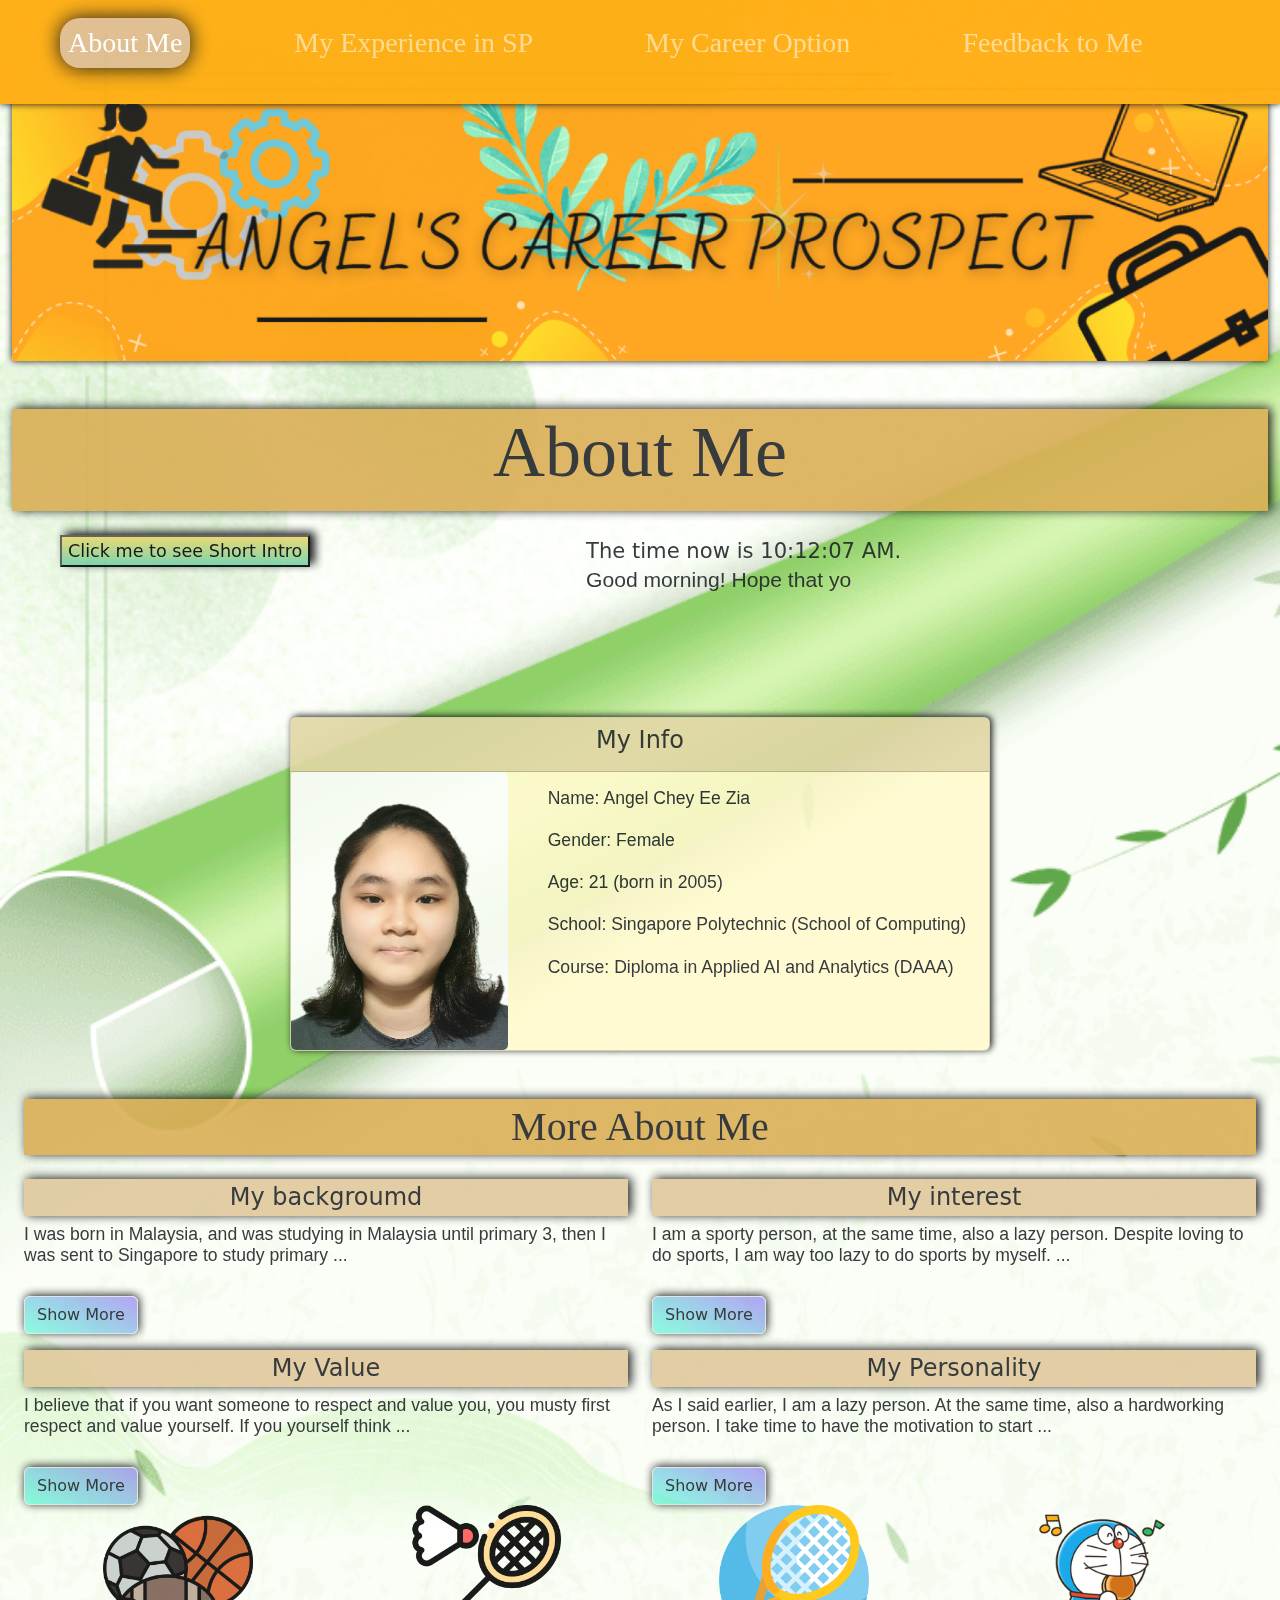
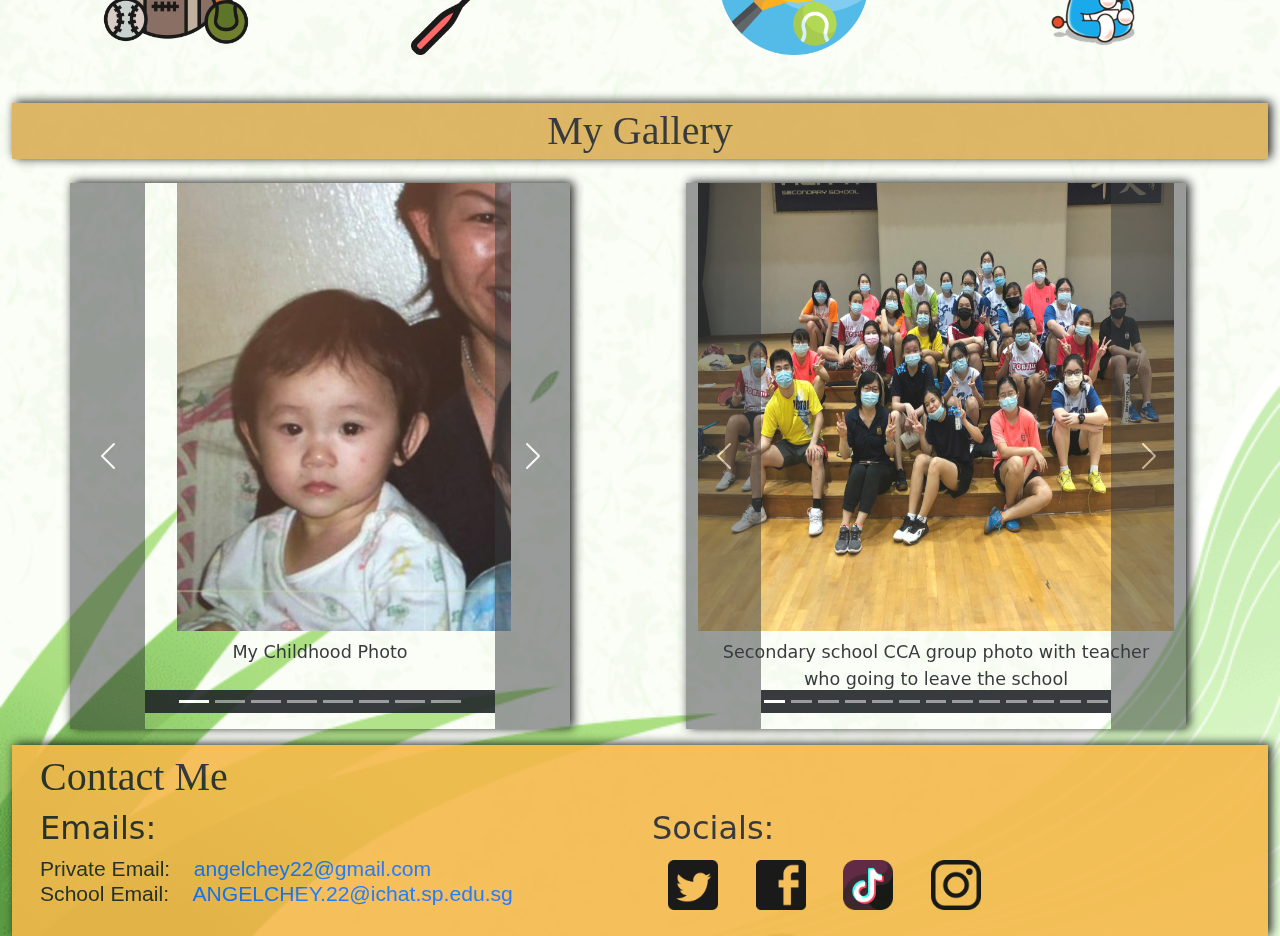
<file: index.html>
<!-- 
Author: Angel Chey Ee Zia
Date: 2 Aug 2022 

Filename: index.html     

Use to create first page of website: About Me 
-->

<!DOCTYPE html>
<html lang="en">

<head>
    <meta charset="UTF-8">
    <meta http-equiv="X-UA-Compatible" content="IE=edge">
    <meta name="viewport" content="width=device-width, initial-scale=1.0">
    <!-- link bootstrap -->
    <link href="https://cdn.jsdelivr.net/npm/bootstrap@5.1.3/dist/css/bootstrap.min.css" rel="stylesheet">
    <script src="https://cdn.jsdelivr.net/npm/bootstrap@5.1.3/dist/js/bootstrap.bundle.min.js"></script>
    <title>Angel's Career Prospect</title>
    <!-- link css -->
    <link rel="stylesheet" href="./css/base.css">
    <link rel="stylesheet" href="./css/headerFooter.css">
    <link rel="stylesheet" href="./css/style1.css">
    <!-- link js -->
    <script src="./js/typing.js" defer></script>
    <script src="./js/textReadMore.js" defer></script>
    <script src="./js/myProfile.js" defer></script>

</head>

<body>
    <div class="container-fluid">
        <header>

            <!-- navigation -->
            <nav class="navbar navbar-expand-sm navbar-dark fixed-top ">
                <div class="container-fluid">

                    <!-- buttonn to open sidebar when screen is small -->
                    <button class="navbar-toggler" type="button" data-bs-toggle="offcanvas"
                        data-bs-target="#headerNavbar">
                        <span class="navbar-toggler-icon"></span>
                    </button>

                    <div class="offcanvas offcanvas-start" id="headerNavbar">

                        <div class="offcanvas-header">
                            <h1 class="offcanvas-title">Links</h1>
                            <button type="button" class="btn-close" data-bs-dismiss="offcanvas"></button>
                        </div>

                        <div class="offcanvas-body">
                            <ul class="navbar-nav">

                                <div class="px-sm-2 px-md-4 px-lg-5 h3">
                                    <li><a class="nav-link active " href="index.html">About Me</a></li>
                                </div>

                                <div class="px-sm-2 px-md-4 px-lg-5 h3">
                                    <li><a class="nav-link" href="./html/myExperienceInSP.html">My Experience in SP</a>
                                    </li>
                                </div>

                                <div class="px-sm-2 px-md-4 px-lg-5 h3">
                                    <li><a class="nav-link" href="./html/myCareerOption.html">My Career Option</a></li>
                                </div>

                                <div class="px-sm-2 px-md-4 px-lg-5 h3">
                                    <li><a class="nav-link" href="./html/feedbackToMe.html">Feedback to Me</a></li>
                                </div>

                            </ul>
                        </div>

                    </div>
                </div>
            </nav>

            <!-- logo img: logo made from canvas-->
            <img class="img-fluid mt-5" src="./footerHeaderPic/headerIMG.png" alt="Angel's Career Prospect">

            <h1 class="d-flex justify-content-center mt-5 pb-3 display-2">About Me</h1>
        </header>

        <div class="row ">
            <!-- short intro -->
            <div class="container-fluid col-md">
                <button id="shInBtn" type="button" class="btn-lg mx-5 mt-3" aria-expanded="false"
                    aria-controls="shortIntro" data-bs-toggle="collapse" data-bs-target="#shortIntro">Click
                    me to see Short Intro</button>
                <div id="shortIntro" class="collapse">
                    <p class="p-3 mt-2">
                        Hi! I am Angel! This is my first personal web page about my career prospect.
                        This is the first page of my web page which introduces myself.
                    </p>
                </div>
            </div>

            <!-- greeting -->
            <div class="col-md container-fluid typewriting">
                <div id="runclock" class=" mt-3"></div>

                <p id="typewrite"> </p>
            </div>
        </div>



        <!-- card: my info, photo scr: my gallery -->
        <div class="container-fluid mt-5 d-flex justify-content-center">
            <div class="card">
                <div class="card-header text-center">
                    <h4 class="card-title">My Info</h4>
                </div>
                <div class="row">
                    <div class="col-sm-4">
                        <img class="card-img" src="./page1Pic/myProfilePic.jpg" alt="My Profile Picture"
                            style="width:100%">
                    </div>
                    <div class="col-sm-8">
                        <div class="card-body">
                            <p class="card-text" id="myProfile">
                                <!-- js fill in -->
                            </p>
                        </div>
                    </div>
                </div>
            </div>

        </div>

        <!-- value, personality, interest, background -->
        <main class="container-fluid">
            <h1 class="py-1 d-flex justify-content-center mt-5">More About Me</h1>

            <div class="row">
                <article class="col-xxl col-lg-6 col-12">
                    <!-- my background -->
                    <h4 class="py-1 mt-3 d-flex justify-content-center">My backgroumd</h4>
                    <p>
                        I was born in Malaysia, and was studying in Malaysia until
                        primary 3, then I was sent to Singapore to study primary

                        <span id="dots">...</span>
                        <span id="more">4 by
                            my parents. This is how the story goes: One fine day, my mother
                            ask me if I would like to go to Singapore to study. I answered
                            her, “Sure!” And the story ended. My reason for studying in
                            Singapore is because I do not want to learn Malay as I am
                            struggling with it.

                            <br>
                            <br>

                            Fortunately, I had a good tutor in Malaysia who taught how to
                            study effectively. This make my study much easier for subjects
                            like science and maths. However, I struggled for my English due
                            to the big difference in standard of English. And now, after so
                            many years of studying, I am still struggling with it.
                    </p></span>
                    <button class="btn border " onclick="showMoreShowLess('dots','more','showBtn')" id="showBtn">Show
                        More</button>
                </article>

                <article class="col-xxl col-lg-6 col-12">
                    <!-- interest -->
                    <h4 class="py-1 mt-3 d-flex justify-content-center">My interest</h4>
                    <p>
                        I am a sporty person, at the same time, also a lazy person.
                        Despite loving to do sports, I am way too lazy to do sports
                        by myself.
                        <span id="dots2">...</span>
                        <span id="more2">
                            Thus, I would always join sports CCA and be
                            very active during training or PE lesson.

                            <br>
                            <br>
                            I like to watch anime, especially Doraemon movies. Their movies
                            are good, you should watch it too. However, I did not watch
                            anime frequently as I am too lazy. Yes! I am a lazy person.
                            I am too lazy to start watching but when I start watching I
                            could not stop watching. Thus, not watching is the best solution.
                        </span>
                    </p>
                    <button class="btn border " onclick="showMoreShowLess('dots2','more2','showBtn2')"
                        id="showBtn2">Show More</button>
                </article>

                <article class="col-xxl col-lg-6 col-12">
                    <!-- my values -->
                    <h4 class="py-1 mt-3 d-flex justify-content-center">My Value</h4>
                    <p>
                        I believe that if you want someone to respect and value you, you
                        musty first respect and value yourself. If you yourself think
                        <span id="dots3">...</span>
                        <span id="more3">
                            low about yourself, no one will think you are good. Thus, even though I
                            know that I am not a genius, I always tell myself that I am smart,
                            and I can achieve anything if I put enough effort and time. This
                            is what drive me throughout the years.
                            <br>
                            <br>
                            Another value that shape me as a person is being myself. Our life
                            is short, thus enjoy being who you are. No point to be someone you
                            don't know just to make others happy. Although I still take other
                            people's comments about me to heart, and care about what people
                            thought of me, I believe that along my journey of adulting, I could
                            grow to be a strong and confident person.
                        </span>
                    </p>
                    <button class="btn border" onclick="showMoreShowLess('dots3','more3','showBtn3')" id="showBtn3">Show
                        More</button>
                </article>

                <article class="col-xxl col-lg-6 col-12">
                    <!-- my personality -->
                    <h4 class="py-1 mt-3 d-flex justify-content-center">My Personality</h4>
                    <p>
                        As I said earlier, I am a lazy person. At the same time,
                        also a hardworking person. I take time to have the motivation
                        to start
                        <span id="dots4">...</span>
                        <span id="more4">work, but once I start work, I will be very focus
                            and really immersed into it. When there is work, I always
                            make sure that I start early so that I could finish it
                            early and enjoy the rest of the time while others are
                            still trying to finish up their work.I am a very focus
                            person. Thus, I am not able to do multitasking. The advantage
                            of it is that I would focus on doing one thing at a time,
                            and give my best into it.
                    </p>
                    <button class="btn border" onclick="showMoreShowLess('dots4','more4','showBtn4')" id="showBtn4">Show
                        More</button>
                </article>
            </div>
            <figure class="d-flex">
                <img class="mx-auto d-none d-sm-block" src="./page1Pic/interestSport.png" alt="Sports">
                <!--scr: https://www.flaticon.com/premium-icon/balls-sports_5540420?term=sports&page=1&position=22&page=1&position=22&related_id=5540420&origin=search-->
                <img class="mx-auto d-none d-sm-block" src="./page1Pic/interestBmt.png" alt="Badminton">
                <!--scr: https://www.flaticon.com/premium-icon/badminton_1949985?term=badminton&page=1&position=22&page=1&position=22&related_id=1949985&origin=search-->
                <img class="mx-auto " src="./page1Pic/interestTennis.png" alt="Tennis">
                <!-- scr: https://www.flaticon.com/premium-icon/tennis_3969620?term=tennis&page=1&position=22&page=1&position=22&related_id=3969620&origin=search -->
                <img class="mx-auto " src="./page1Pic/interestDoraemon.png" alt="Doraemon">
            </figure>
        </main>

        <!-- my gallery, photo scr: my own gallery-->
        <aside>
            <h1 class="py-1 d-flex justify-content-center mt-5">My Gallery</h1>
            <div class="row container-fluid">
                <div class="col-lg">
                    <!-- Portrait Carousel -->
                    <div id="portCarousel" class="carousel slide container-fluid justify-content-center mt-3"
                        data-bs-ride="carousel">
                        <!-- Indicators/dots -->
                        <div class="carousel-indicators bg-dark">
                            <button type="button" data-bs-target="#portCarousel" data-bs-slide-to="0"
                                class="active"></button>
                            <button type="button" data-bs-target="#portCarousel" data-bs-slide-to="1"></button>
                            <button type="button" data-bs-target="#portCarousel" data-bs-slide-to="2"></button>
                            <button type="button" data-bs-target="#portCarousel" data-bs-slide-to="3"></button>
                            <button type="button" data-bs-target="#portCarousel" data-bs-slide-to="4"></button>
                            <button type="button" data-bs-target="#portCarousel" data-bs-slide-to="5"></button>
                            <button type="button" data-bs-target="#portCarousel" data-bs-slide-to="6"></button>
                            <button type="button" data-bs-target="#portCarousel" data-bs-slide-to="7"></button>
                        </div>
                        <!-- The slideshow/carousel -->
                        <div class="carousel-inner">
                            <div class="carousel-item active">
                                <figure>
                                    <img src="./page1Pic/port1.jpg" alt="Childhood photo">
                                    <figcaption class="mt-2 text-center">My Childhood Photo</figcaption>
                                </figure>
                            </div>
                            <div class="carousel-item ">
                                <figure>
                                    <img src="./page1Pic/port2.jpg" alt="speech to junior ">
                                    <figcaption class="mt-2 text-center">Inspiring speech to junior during Sec 4
                                        CCA
                                        step down</figcaption>
                                </figure>
                            </div>
                            <div class="carousel-item">
                                <figure>
                                    <img src="./page1Pic/port3.jpg" alt="gift from coach">
                                    <figcaption class="mt-2 text-center">Gift from coach during Sec 4 CCA step
                                        down
                                    </figcaption>
                                </figure>
                            </div>
                            <div class="carousel-item">
                                <figure>
                                    <img src="./page1Pic/port3-1.jpg" alt="after PE">
                                    <figcaption class="mt-2 text-center">Sleepy days after PE</figcaption>
                                </figure>
                            </div>

                            <div class="carousel-item">
                                <figure>
                                    <img src="./page1Pic/port4.jpg" alt="group photo on graduation day">
                                    <figcaption class="mt-2 text-center">Group photo with lower sec classmates
                                        during
                                        sec 4 graduation day</figcaption>
                                </figure>
                            </div>
                            <div class="carousel-item">
                                <figure>
                                    <img src="./page1Pic/port5.jpg" alt="havin o level">
                                    <figcaption class="mt-2 text-center">Days having "O" levels</figcaption>
                                </figure>
                            </div>
                            <div class="carousel-item">
                                <figure>
                                    <img src="./page1Pic/port6.jpg" alt="hang out with friends">
                                    <figcaption class="mt-2 text-center">Hanging out with friend after "O"
                                        levels
                                    </figcaption>
                                </figure>
                            </div>
                            <div class="carousel-item">
                                <figure>
                                    <img src="./page1Pic/port7.jpg" alt="hang out with brother">
                                    <figcaption class="mt-2 text-center">Riding bicycle and explore Singapore
                                        with my
                                        brother</figcaption>
                                </figure>
                            </div>
                        </div>
                        <!-- Left and right controls/icons -->
                        <button class="carousel-control-prev bg-dark" type="button" data-bs-target="#portCarousel"
                            data-bs-slide="prev">
                            <span class="carousel-control-prev-icon"></span>
                        </button>
                        <button class="carousel-control-next bg-dark" type="button" data-bs-target="#portCarousel"
                            data-bs-slide="next">
                            <span class="carousel-control-next-icon"></span>
                        </button>
                    </div>
                </div>

                <div class="col-lg">
                    <!-- landscape carousel -->
                    <div id="landscapeCarousel" class="carousel slide container-fluid justify-content-center mt-3"
                        data-bs-ride="carousel">
                        <!-- Indicators/dots -->
                        <div class="carousel-indicators bg-dark">
                            <button type="button" data-bs-target="#landscapeCarousel" data-bs-slide-to="0"
                                class="active"></button>
                            <button type="button" data-bs-target="#landscapeCarousel" data-bs-slide-to="1"></button>
                            <button type="button" data-bs-target="#landscapeCarousel" data-bs-slide-to="2"></button>
                            <button type="button" data-bs-target="#landscapeCarousel" data-bs-slide-to="3"></button>
                            <button type="button" data-bs-target="#landscapeCarousel" data-bs-slide-to="4"></button>
                            <button type="button" data-bs-target="#landscapeCarousel" data-bs-slide-to="5"></button>
                            <button type="button" data-bs-target="#landscapeCarousel" data-bs-slide-to="6"></button>
                            <button type="button" data-bs-target="#landscapeCarousel" data-bs-slide-to="7"></button>
                            <button type="button" data-bs-target="#landscapeCarousel" data-bs-slide-to="8"></button>
                            <button type="button" data-bs-target="#landscapeCarousel" data-bs-slide-to="9"></button>
                            <button type="button" data-bs-target="#landscapeCarousel" data-bs-slide-to="10"></button>
                            <button type="button" data-bs-target="#landscapeCarousel" data-bs-slide-to="11"></button>
                            <button type="button" data-bs-target="#landscapeCarousel" data-bs-slide-to="12"></button>
                        </div>
                        <!-- The slideshow/carousel -->
                        <div class="carousel-inner">
                            <div class="carousel-item active">
                                <figure>
                                    <img src="./page1Pic/landscape1.jpg" alt="sec sch CCA group photo">
                                    <figcaption class="mt-2 text-center">Secondary school CCA group photo with
                                        teacher
                                        <br> who going to leave the school
                                    </figcaption>
                                </figure>
                            </div>
                            <div class="carousel-item ">
                                <figure>
                                    <img src="./page1Pic/landscape2.jpg" alt="sec 4 start of year event">
                                    <figcaption class="mt-2 text-center">Start of year event at the start of sec
                                        4 <br>
                                        (build your desire school)</figcaption>
                                </figure>
                            </div>
                            <div class="carousel-item">
                                <figure>
                                    <img src="./page1Pic/landscape2-1.jpg" alt="NTU trip">
                                    <figcaption class="mt-2 text-center">Trip to NTU with classmates at the
                                        start of sec
                                        4</figcaption>
                                </figure>
                            </div>

                            <div class="carousel-item">
                                <figure>
                                    <img src="./page1Pic/landscape3.jpg" alt="school game">
                                    <figcaption class="mt-2 text-center">Sec 4 shool game group photo
                                    </figcaption>
                                </figure>
                            </div>
                            <div class="carousel-item">
                                <figure>
                                    <img src="./page1Pic/landscape3-1.jpg" alt="cheering during school game">
                                    <figcaption class="mt-2 text-center">Cheering photo during sec 4 school game
                                    </figcaption>
                                </figure>
                            </div>
                            <div class="carousel-item">
                                <figure>
                                    <img src="./page1Pic/landscape4.jpg" alt="group photo before competition">
                                    <figcaption class="mt-2 text-center">Group photo before competition
                                    </figcaption>
                                </figure>
                            </div>
                            <div class="carousel-item">
                                <figure>
                                    <img src="./page1Pic/landscape5.jpg" alt="CCA sec 4 group photo">
                                    <figcaption class="mt-2 text-center">CCA sec 4 group photo after competition
                                    </figcaption>
                                </figure>
                            </div>
                            <div class="carousel-item">
                                <figure>
                                    <img src="./page1Pic/landscape6.jpg" alt="CCA step down wellfair">
                                    <figcaption class="mt-2 text-center">Sec 4 CCA step down wellfair
                                    </figcaption>
                                </figure>
                            </div>
                            <div class="carousel-item">
                                <figure>
                                    <img src="./page1Pic/landscape7.jpg" alt="graduation day class photo">
                                    <figcaption class="mt-2 text-center">Class photo during graduation day
                                    </figcaption>
                                </figure>
                            </div>
                            <div class="carousel-item">
                                <figure>
                                    <img src="./page1Pic/landscape8.jpg" alt="CCA leaders graduation day photo">
                                    <figcaption class="mt-2 text-center">Photo with fellow sec 4 CCA leaders
                                        during
                                        graduation day</figcaption>
                                </figure>
                            </div>
                            <div class="carousel-item">
                                <figure>
                                    <img src="./page1Pic/landscape8-1.jpg" alt="play badminton after o level">
                                    <figcaption class="mt-2 text-center">Playing badminton with friends after
                                        "O" level
                                    </figcaption>
                                </figure>
                            </div>
                            <div class="carousel-item">
                                <figure>
                                    <img src="./page1Pic/landscape9.jpg" alt="concert class photo">
                                    <figcaption class="mt-2 text-center">Class photo after "O" level <br> Going
                                        back to
                                        secondary school to watch concert </figcaption>
                                </figure>
                            </div>
                            <div class="carousel-item">
                                <figure>
                                    <img src="./page1Pic/landscape10.jpg" alt="concert photo with friends">
                                    <figcaption class="mt-2 text-center">Group photo with friends after "O"
                                        level <br>
                                        Going back to secondary school to watch concert </figcaption>
                                </figure>
                            </div>
                        </div>
                        <!-- Left and right controls/icons -->
                        <button class="carousel-control-prev bg-dark" type="button" data-bs-target="#landscapeCarousel"
                            data-bs-slide="prev">
                            <span class="carousel-control-prev-icon"></span>
                        </button>
                        <button class="carousel-control-next bg-dark" type="button" data-bs-target="#landscapeCarousel"
                            data-bs-slide="next">
                            <span class="carousel-control-next-icon"></span>
                        </button>
                    </div>
                </div>
            </div>
        </aside>

        <!-- footer -->
        <footer class="mt-3 px-3 pt-2">
            <div class="container-fluid">
                <h1>Contact Me</h1>
                <div class="row">
                    <!-- emails -->
                    <nav class="container-fluid col-md" id="emails">
                        <h2>Emails:</h2>
                        <p> Private Email: &nbsp; &nbsp;<a class="text-decoration-none"
                                href="mailto:angelchey22@gmail.com">angelchey22@gmail.com</a>
                            <br>
                            School Email: &nbsp; &nbsp;<a class="text-decoration-none"
                                href="mailto:ANGELCHEY.22@ichat.sp.edu.sg">ANGELCHEY.22@ichat.sp.edu.sg</a>
                        </p>
                    </nav>
                    <!-- social media -->
                    <nav class="container-fluid pb-3 col-md" id="socials">
                        <h2 class="pb-1">Socials:</h2>
                        <a class="px-3" href="https://twitter.com/As_Career_P"><img class="img-fluid"
                                src="./footerHeaderPic/twitterLogo.png" alt="Twitter Link"></a>
                        <a class="px-3" href="https://www.facebook.com/profile.php?id=100081528939759"><img
                                class="img-fluid" src="./footerHeaderPic/facebook-logo.png" alt="Facebook Link"></a>
                        <a class="px-3" href="https://www.tiktok.com/@as_career_p?lang=en"><img class="img-fluid"
                                src="./footerHeaderPic/tiktok.png" alt="Tik Tok Link"></a>
                        <a class="px-3" href="https://www.instagram.com/as_career_prospect/"><img class="img-fluid"
                                src="./footerHeaderPic/instagram-logo.png" alt="Instagram Link"></a>

                        <!-- 
                        twitter logo taken from: https://www.iconfinder.com/icons/5282551/tweet_twitter_twitter_logo_icon
                        facebook logo taken from: flaticon.com/free-icon/facebook-logo_61045
                        tiktok logo taken from: https://www.flaticon.com/premium-icon/tiktok_2504942?term=tiktok&page=1&position=7&page=1&position=7&related_id=2504942&origin=search
                        instagram logo taken from: https://www.flaticon.com/free-icon/instagram-logo_87390 
                    -->
                    </nav>
                </div>
            </div>
        </footer>


    </div>
</body>

</html>
</file>
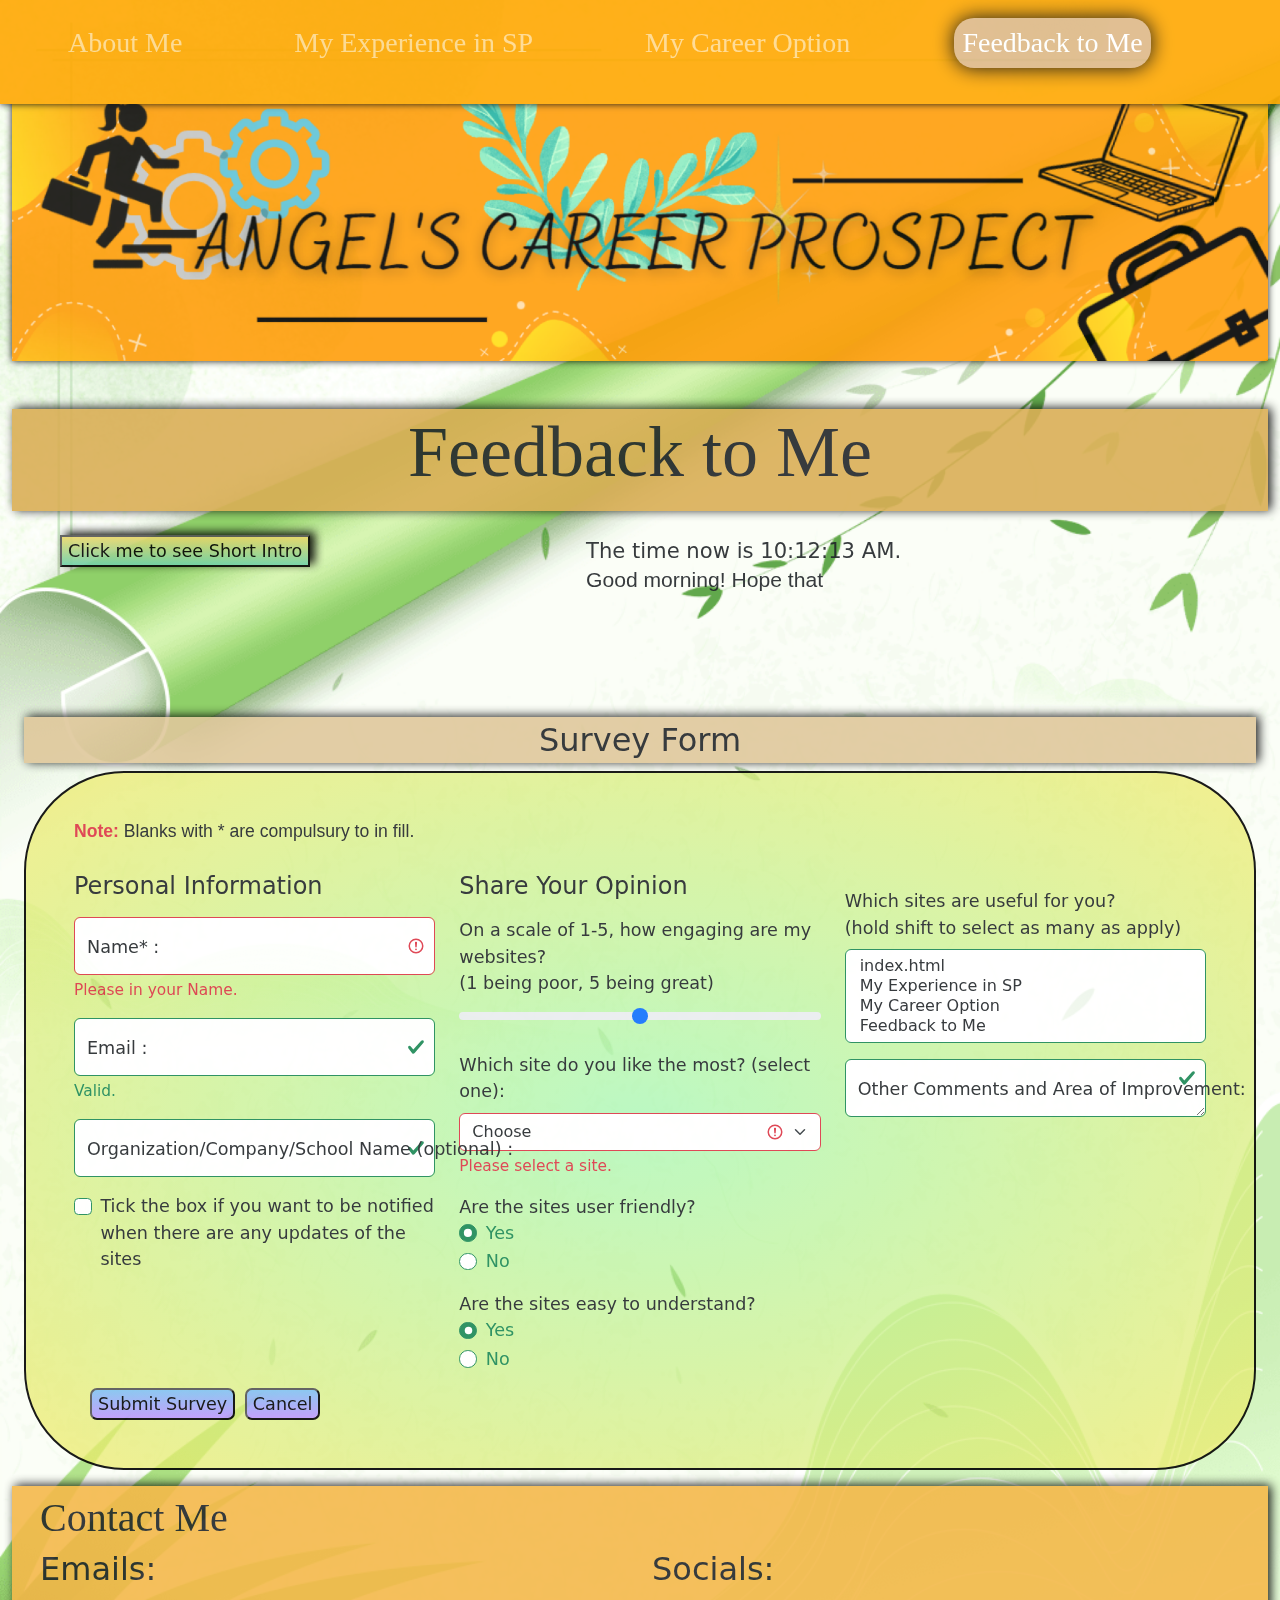
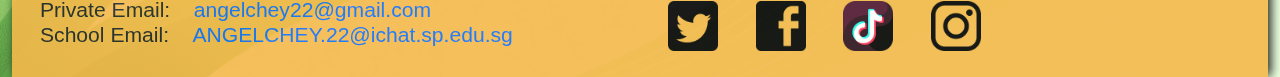
<file: html/feedbackToMe.html>
<!-- 
Author: Angel Chey Ee Zia
Date: 2 Aug 2022 

Filename: feedbackToMe.html     

Use to create last page of website: Feedback to Me
-->


<!DOCTYPE html>
<html lang="en">

<head>
    <meta charset="UTF-8">
    <meta http-equiv="X-UA-Compatible" content="IE=edge">
    <meta name="viewport" content="width=device-width, initial-scale=1.0">
    <!-- link bootstrap -->
    <link href="https://cdn.jsdelivr.net/npm/bootstrap@5.1.3/dist/css/bootstrap.min.css" rel="stylesheet">
    <script src="https://cdn.jsdelivr.net/npm/bootstrap@5.1.3/dist/js/bootstrap.bundle.min.js"></script>
    <title>Feedback to Me</title>
    <!-- link css -->
    <link rel="stylesheet" href="../css/base.css">
    <link rel="stylesheet" href="../css/headerFooter.css">
    <link rel="stylesheet" href="../css/style4.css">
    <!-- link js -->
    <script src="../js/form.js" defer></script>
    <script src="../js/typing.js" defer></script>
</head>

<body>
    <div class="container-fluid">
        <header>

            <!-- navigation -->
            <nav class="navbar navbar-expand-sm navbar-dark fixed-top ">
                <div class="container-fluid">

                    <!-- buttonn to open sidebar when screen is small -->
                    <button class="navbar-toggler" type="button" data-bs-toggle="offcanvas"
                        data-bs-target="#headerNavbar">
                        <span class="navbar-toggler-icon"></span>
                    </button>

                    <div class="offcanvas offcanvas-start" id="headerNavbar">

                        <div class="offcanvas-header">
                            <h1 class="offcanvas-title">Links</h1>
                            <button type="button" class="btn-close" data-bs-dismiss="offcanvas"></button>
                        </div>

                        <div class="offcanvas-body">
                            <ul class="navbar-nav">

                                <div class="px-sm-2 px-md-4 px-lg-5 h3">
                                    <li><a class="nav-link" href="../index.html">About Me</a></li>
                                </div>

                                <div class="px-sm-2 px-md-4 px-lg-5 h3">
                                    <li><a class="nav-link" href="myExperienceInSP.html">My Experience in SP</a></li>
                                </div>

                                <div class="px-sm-2 px-md-4 px-lg-5 h3">
                                    <li><a class="nav-link" href="myCareerOption.html">My Career Option</a></li>
                                </div>

                                <div class="px-sm-2 px-md-4 px-lg-5 h3">
                                    <li><a class="nav-link active" href="feedbackToMe.html">Feedback to Me</a></li>
                                </div>

                            </ul>
                        </div>

                    </div>
                </div>
            </nav>

            <!-- logo img: logo made from canvas-->
            <img class="img-fluid mt-5" src="../footerHeaderPic/headerIMG.png" alt="Angel's Career Prospect">

            <h1 class="d-flex justify-content-center mt-5 pb-3 display-2">Feedback to Me</h1>
        </header>


        <div class="row ">
            <!-- short intro -->
            <div class="container-fluid col-md">
                <button id="shInBtn" type="button" class="btn-lg mx-5 mt-3" aria-expanded="false"
                    aria-controls="shortIntro" data-bs-toggle="collapse" data-bs-target="#shortIntro">Click
                    me to see Short Intro</button>
                <div id="shortIntro" class="collapse">
                    <p class="p-3 mt-2">
                        Hi! I am Angel! This is my first personal web page about my career prospect.
                        I am currently studying Diploma in Applied AI and Analytics(DAAA) in School
                        of Computing(SOC) of Singapore Polytechnic(SP). This is the third page of
                        my web page which connsist of a survey form. Feel free to fill this form and share your comments
                        about my web page here!
                    </p>
                </div>
            </div>

            <!-- greeting -->
            <div class="col-md container-fluid typewriting">
                <div id="runclock" class=" mt-3"></div>

                <p id="typewrite" ></p>
            </div>
        </div>

        <!-- feedbak form -->
        <div class="container-fluid mt-3" id="feedback">
            <h2 class="d-flex justify-content-center mt-5 py-1">Survey Form</h2>
            <form action="" method="post" class="p-5 yt-2 was-validated" onsubmit="submitForm()">

                <p><strong class="text-danger">Note:</strong> Blanks with * are compulsury to in fill.</p>
                <div class="row">

                    <div class="col-xl col-md-6">
                        <h4>Personal Information</h4>

                        <!--name-->
                        <div class="form-floating mb-3 mt-3">
                            <input type="text" class="form-control" id="name" name="veiwerName"
                                placeholder="first name and last name" required>
                            <label for="name">Name* :</label>
                            <div class="valid-feedback">Valid.</div>
                            <div class="invalid-feedback">Please in your Name.</div>
                        </div>

                        <!-- email -->
                        <!-- email will only be required when viewer checked the mailMe? box -->
                        <div class="form-floating mb-3 mt-3">
                            <input type="email" class="form-control" id="email" placeholder="Enter email"
                                name="viewerEmail">
                            <label id="emailID" for="email">Email :</label>
                            <div class="valid-feedback">Valid.</div>
                            <div class="invalid-feedback">Please fill in your email.</div>
                        </div>

                        <!--organization name-->
                        <div class="form-floating mb-3 mt-3 ">
                            <input type="text" class="form-control" id="orgName" name="viewerOrg"
                                placeholder="company name ect">
                            <label for="orgName">Organization/Company/School Name (optional) :</label>
                        </div>

                        <!-- mail me? -->
                        <div class="form-check mb-3 ">
                            <label class="form-check-label">
                                <input class="form-check-input" onclick="getChecked()" id="mailMe" type="checkbox"
                                    name="mailMe" value="Yes">
                                Tick the
                                box if you want to be notified when there are any updates of the sites
                            </label>
                        </div>
                    </div>

                    <div class="col-xl col-md-6">
                        <h4>Share Your Opinion</h4>

                        <!-- engage rate -->
                        <div class="mb-3 mt-3">
                            <label for="engageRate" class="form-label">On a scale of 1-5, how engaging are my
                                websites?<br>
                                (1 being poor, 5 being great)</label>
                            <input type="range" class="form-range" name="engageRate" id="engageRate" value="3" step="1"
                                min="1" max="5">
                        </div>

                        <!-- which site like the most -->
                        <div class="mb-3 mt-3">
                            <label for="siteLike" class="form-label">Which site do you like the most? (select
                                one):</label>
                            <select class="form-select" id="siteLike" name="siteLike" required>
                                <option value="">Choose</option>
                                <option value="index.html">index.html</option>
                                <option value="My Experience in SP">My Experience in SP</option>
                                <option value="My Career Option">My Career Option</option>
                                <option value="Feedback to me">Feedback to me</option>
                            </select>
                            <div class="valid-feedback">Valid.</div>
                            <div class="invalid-feedback">Please select a site.</div>
                        </div>

                        <!-- site user friendly? -->
                        <div class="mb-3 mt-3">
                            <label>
                                Are the sites user friendly?
                            </label>
                            <div class="form-check">
                                <input type="radio" class="form-check-input" id="fYes" name="friendly" value="Yes"
                                    checked>
                                <label class="form-check-label" for="fYes">Yes</label>
                            </div>
                            <div class="form-check">
                                <input type="radio" class="form-check-input" id="fNo" name="friendly" value="No">
                                <label class="form-check-label" for="fNo">No</label>
                            </div>
                        </div>

                        <!-- easy understand? -->
                        <div class="mb-3 mt-3">
                            <label>
                                Are the sites easy to understand?
                            </label>
                            <div class="form-check">
                                <input type="radio" class="form-check-input" id="uYes" name="easyUnderstand" value="Yes"
                                    checked>
                                <label class="form-check-label" for="uYes">Yes</label>
                            </div>
                            <div class="form-check">
                                <input type="radio" class="form-check-input" id="uNo" name="easyUnderstand" value="No">
                                <label class="form-check-label" for="uNo">No</label>
                            </div>
                        </div>
                    </div>

                    <div class="col-xl col-md-6 offset-md-6 offset-xl-0">

                        <!-- site useful? -->
                        <div class="mb-3 mt-3">
                            <label for="useful" class="form-label">Which sites are useful for you?<br />
                                (hold shift to select as many as apply)</label>
                            <select multiple class="form-select" id="useful" size="4" name="useful">
                                <option value="index.html">index.html</option>
                                <option value="My Experience in SP">My Experience in SP</option>
                                <option value="My Career Option">My Career Option</option>
                                <option value="Feedback to Me">Feedback to Me</option>
                            </select>
                        </div>

                        <!-- other comments -->
                        <div class="form-floating mb-3 mt-3">
                            <textarea class="form-control" id="comment" name="comment"
                                placeholder="Comment goes here"></textarea>
                            <label for="comment">Other Comments and Area of Improvement:</label>
                        </div>
                    </div>

                    <!--buttons-->
                    <div id="button">
                        <input id="submit" class="ms-3 me-1" type="submit"   value="Submit Survey">
                        <input id="cancel"  type="reset" onclick="cancelForm()" value="Cancel">
                    </div>
                </div>


            </form>
        </div>

        <!-- footer -->
        <footer class="mt-3 px-3 pt-2">
            <div class="container-fluid">
                <h1>Contact Me</h1>
                <div class="row">
                    <!-- emails -->
                    <nav class="container-fluid col-md" id="emails">
                        <h2>Emails:</h2>
                        <p> Private Email: &nbsp; &nbsp;<a class="text-decoration-none"
                                href="mailto:angelchey22@gmail.com">angelchey22@gmail.com</a>
                            <br>
                            School Email: &nbsp; &nbsp;<a class="text-decoration-none"
                                href="mailto:ANGELCHEY.22@ichat.sp.edu.sg">ANGELCHEY.22@ichat.sp.edu.sg</a>
                        </p>
                    </nav>
                    <!-- social media -->
                    <nav class="container-fluid pb-3 col-md" id="socials">
                        <h2 class="pb-1">Socials:</h2>
                        <a class="px-3" href="https://twitter.com/As_Career_P"><img class="img-fluid"
                                src="../footerHeaderPic/twitterLogo.png" alt="Twitter Link"></a>
                        <a class="px-3" href="https://www.facebook.com/profile.php?id=100081528939759"><img
                                class="img-fluid" src="../footerHeaderPic/facebook-logo.png" alt="Facebook Link"></a>
                        <a class="px-3" href="https://www.tiktok.com/@as_career_p?lang=en"><img class="img-fluid"
                                src="../footerHeaderPic/tiktok.png" alt="Tik Tok Link"></a>
                        <a class="px-3" href="https://www.instagram.com/as_career_prospect/"><img class="img-fluid"
                                src="../footerHeaderPic/instagram-logo.png" alt="Instagram Link"></a>

                        <!-- 
                    twitter logo taken from: https://www.iconfinder.com/icons/5282551/tweet_twitter_twitter_logo_icon
                    facebook logo taken from: flaticon.com/free-icon/facebook-logo_61045
                    tiktok logo taken from: https://www.flaticon.com/premium-icon/tiktok_2504942?term=tiktok&page=1&position=7&page=1&position=7&related_id=2504942&origin=search
                    instagram logo taken from: https://www.flaticon.com/free-icon/instagram-logo_87390 
                -->
                    </nav>
                </div>
            </div>
        </footer>
    </div>
</body>

</html>
</file>
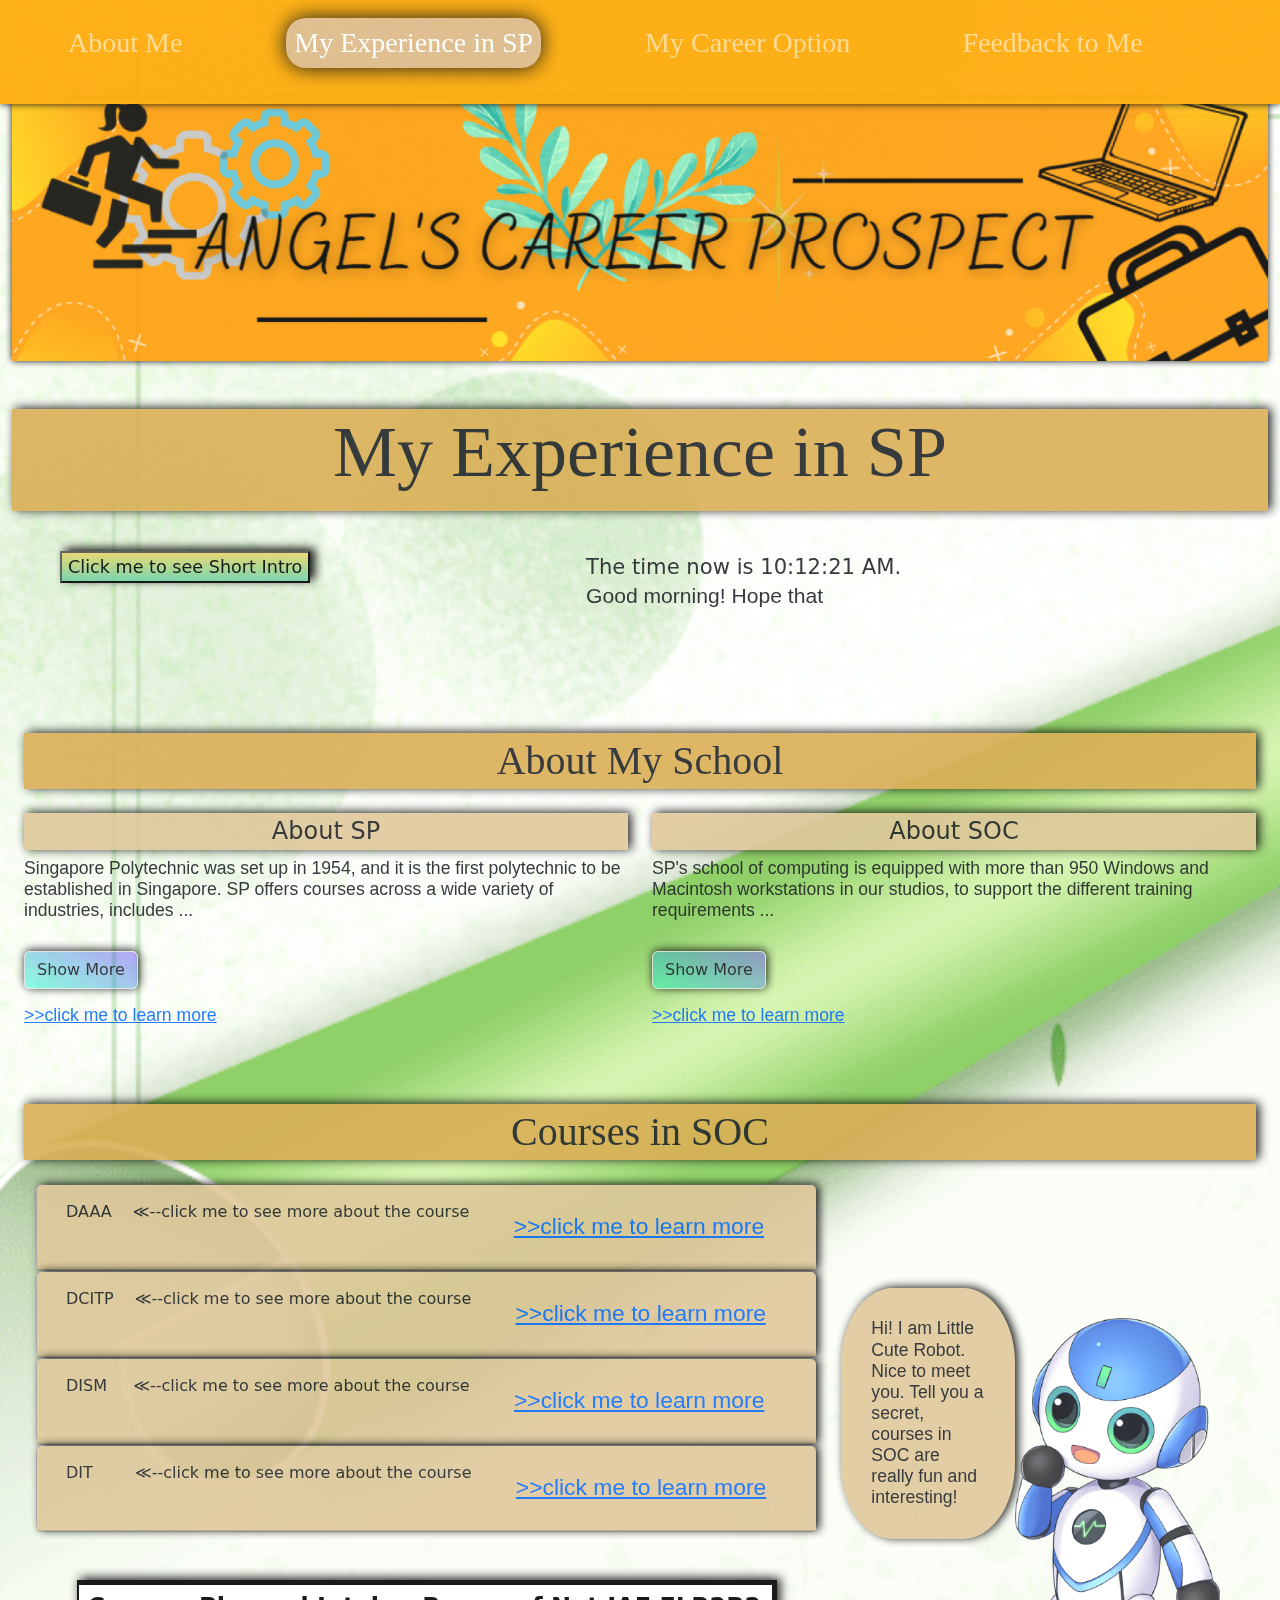
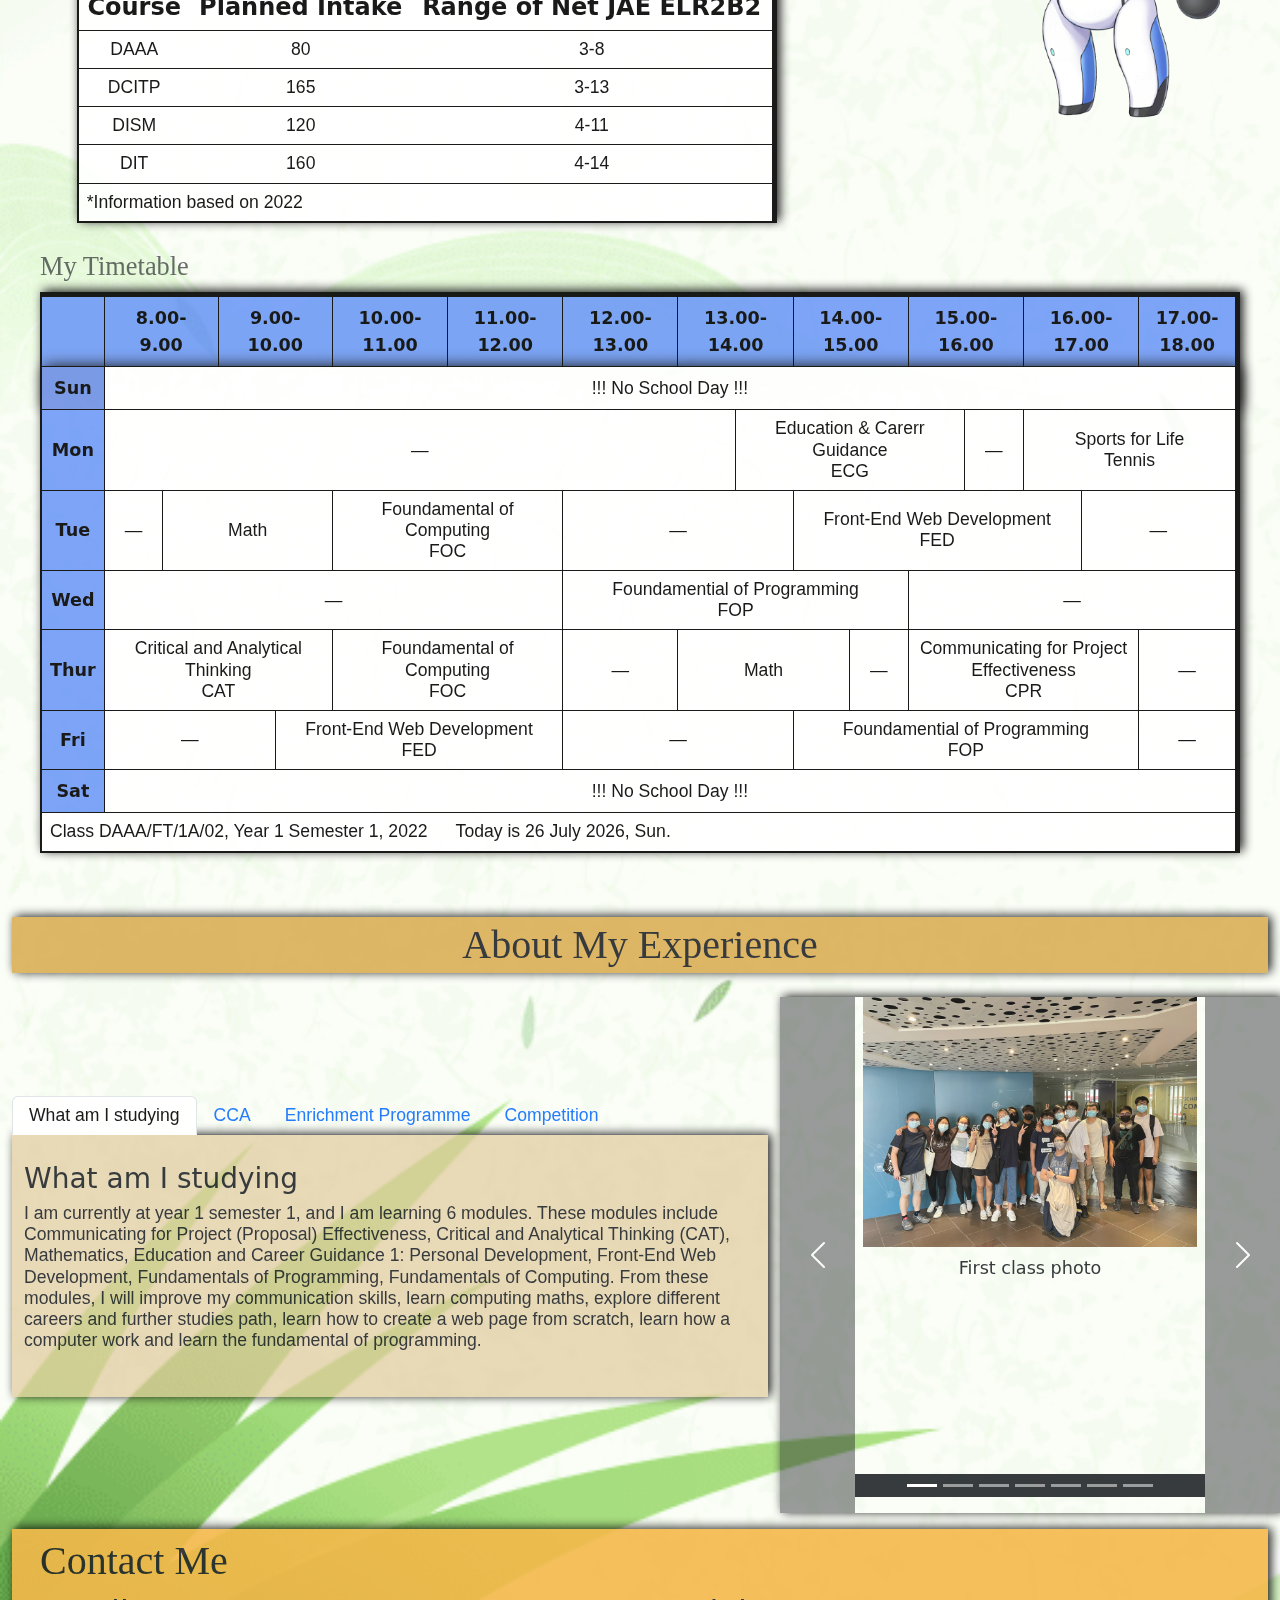
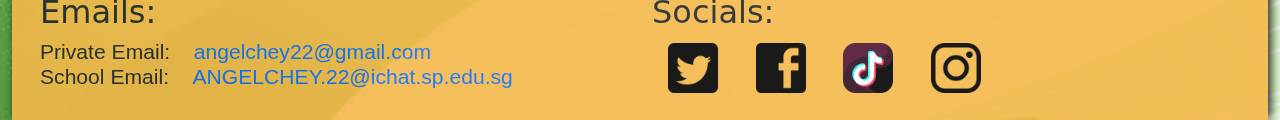
<file: html/myExperienceInSP.html>
<!-- 
Author: Angel Chey Ee Zia
Date: 2 Aug 2022 

Filename: myExperienceInSP.html     

Use to create second page of website: My Expereince in SP
-->

<!DOCTYPE html>
<html lang="en">

<head>
  <meta charset="UTF-8">
  <meta http-equiv="X-UA-Compatible" content="IE=edge">
  <meta name="viewport" content="width=device-width, initial-scale=1.0">
  <!-- link bootstrap -->
  <link href="https://cdn.jsdelivr.net/npm/bootstrap@5.1.3/dist/css/bootstrap.min.css" rel="stylesheet">
  <script src="https://cdn.jsdelivr.net/npm/bootstrap@5.1.3/dist/js/bootstrap.bundle.min.js"></script>
  <title>My Experience in SP</title>
  <!-- link css -->
  <link rel="stylesheet" href="../css/base.css">
  <link rel="stylesheet" href="../css/headerFooter.css">
  <link rel="stylesheet" href="../css/style2.css">
  <!-- link js -->
  <script src="../js/typing.js" defer></script>
  <script src="../js/timetable.js" defer></script>
  <script src="../js/textReadMore.js"></script>
</head>

<body>
  <div class="container-fluid">
    <header>

      <!-- navigation -->
      <nav class="navbar navbar-expand-sm navbar-dark fixed-top ">
        <div class="container-fluid">

          <!-- buttonn to open sidebar when screen is small -->
          <button class="navbar-toggler" type="button" data-bs-toggle="offcanvas" data-bs-target="#headerNavbar">
            <span class="navbar-toggler-icon"></span>
          </button>

          <div class="offcanvas offcanvas-start" id="headerNavbar">

            <div class="offcanvas-header">
              <h1 class="offcanvas-title">Links</h1>
              <button type="button" class="btn-close" data-bs-dismiss="offcanvas"></button>
            </div>

            <div class="offcanvas-body">
              <ul class="navbar-nav">

                <div class="px-sm-2 px-md-4 px-lg-5 h3">
                  <li><a class="nav-link" href="../index.html">About Me</a></li>
                </div>

                <div class="px-sm-2 px-md-4 px-lg-5 h3">
                  <li><a class="nav-link active" href="myExperienceInSP.html">My Experience in SP</a></li>
                </div>

                <div class="px-sm-2 px-md-4 px-lg-5 h3">
                  <li><a class="nav-link" href="myCareerOption.html">My Career Option</a></li>
                </div>

                <div class="px-sm-2 px-md-4 px-lg-5 h3">
                  <li><a class="nav-link" href="feedbackToMe.html">Feedback to Me</a></li>
                </div>

              </ul>
            </div>

          </div>
        </div>
      </nav>

      <!-- logo img: logo made from canvas-->
      <img class="img-fluid mt-5" src="../footerHeaderPic/headerIMG.png" alt="Angel's Career Prospect">

      <h1 class="d-flex justify-content-center mt-5 pb-3 display-2">My Experience in SP</h1>
    </header>


    <div class="row mt-4 ">
      <!-- short intro -->
      <div class="container-fluid col-md">
        <button id="shInBtn" type="button" class="btn-lg mx-5 mt-3" aria-expanded="false" aria-controls="shortIntro"
          data-bs-toggle="collapse" data-bs-target="#shortIntro">Click
          me to see Short Intro</button>
        <div id="shortIntro" class="collapse">
          <p class="p-3 mt-2">
            Hi! I am Angel! This is my first personal web page about my career prospect.
            I am currently studying Diploma in Applied AI and Analytics(DAAA) in School
            of Computing(SOC) of Singapore Polytechnic(SP). This is the second page of
            my web page which shares my experience in SP.
          </p>
        </div>
      </div>

      <!-- greeting -->
      <div class="col-md container-fluid typewriting">
        <div id="runclock" class=" mt-3"></div>

        <p id="typewrite"></p>
      </div>
    </div>

    <!--introducing sp and soc-->
    <section class="container-fluid" id="school">
      <h1 class="d-flex justify-content-center mt-5 py-1">About My School</h1>

      <div class="row">
        <article class="col-sm">
          <!-- about SP-->
          <h4 class="mt-3 d-flex justify-content-center py-1">About SP</h4>
          <p>
            Singapore Polytechnic was set up in 1954, and it is the first polytechnic
            to be established in Singapore.
            SP offers courses across a wide variety of
            industries, includes
            <span id="dots">...</span>
            <span id="more"> architecture and the built environment, business,
              computing, sciences, engineering, life skills & communication, mathematics
              and science, media, arts & design, mechanical and aeronautical engineering,
              maritime academy,with over 220 000 graduates.
              <br>
              <br>
              SP may be the oldest Polytechnic, but the pioneering spirit is kept very
              much alive. SP ensures its builiding and facilities are always up-to-date and well-equipped
              for training students in the new industries and emerging technologies.
            </span>
          </p>

          <button class="btn border " onclick="showMoreShowLess('dots','more','showBtn')" id="showBtn">Show More
          </button>

          <br>

          <a class="links d-flex mt-3" href="https://www.sp.edu.sg/">
            >>click me to learn more
          </a>
        </article>

        <article class="col-sm">
          <!--about soc-->
          <h4 class="py-1 mt-3 d-flex justify-content-center">About SOC</h4>
          <p>
            SP's school of computing is equipped with more than 950 Windows and Macintosh
            workstations in our studios, to support the different training requirements
            <span id="dots2">...</span>
            <span id="more2">
            of our diploma courses. These workstations are equipped with application
            software, popular programming/development tools, as well as hardware like
            DVD writers, and media card readers, etc. Our studios are also equipped with
            peripheral devices such as scanners, colour printers, multimedia accessories,
            and are linked via Local Area Networks running on Windows and TCP/IP.
          <br>
          <br>
            SP's SOC is prepared to train students in the industry of computing tachnology.
          </p>

          <button class="btn border " onclick="showMoreShowLess('dots2','more2','showBtn2')" id="showBtn2">Show More
          </button>

          <br>

          <a class="links d-flex mt-3" href="https://www.sp.edu.sg/soc">
            >>click me to learn more
          </a>
        </article>

      </div>
    </section>

    <!-- introducing courses in SOC (accordion)-->
    <div class="container-fluid">
      <!-- Courses in SOC -->
      <section class="mt-3">
        <h1 class="d-flex justify-content-center mt-5 py-1">Courses in SOC</h1>
        <div class="row container-fluid">

          <div class="col-xl-8">
            <div id="accordion" class=" mt-3">
              <!-- courses photos taken from sp website -->
              <!-- DAAA -->
              <div class="card">
                <div class="card-header">

                  <a class="collapsed btn" data-bs-toggle="collapse" href="#daaa">
                    DAAA &emsp;&#8810;--click me to see more about the course&ensp;&ensp;&ensp;
                  </a>

                  <a class="links"
                    href="https://www.sp.edu.sg/soc/courses/full-time-diplomas/applied-AI-and-analytics/overview">
                    >>click me to learn more
                  </a>

                </div>
                <div id="daaa" class="collapse" data-bs-parent="#accordion">
                  <div class="card-body row">
                    <figure class="col-lg-4">
                      <img class="img-fluid " src="../page2Pic/daaa.jpg" alt="daaa image">
                    </figure>
                    <p class="col-lg-8">
                      In this fast changing world, the advanced in technology will make AI become
                      an integral part of our life. Diploma in Applied AI and Analytics (DAAA),
                      is designed with a useful and relevant curriculum that imparts students with
                      important skills to contribute to the workforce in the AI and Analytics domain.
                    </p>
                  </div>
                </div>
              </div>
              <!-- DCITP -->
              <div class="card ">
                <div class="card-header">
                  <a class="collapsed btn" data-bs-toggle="collapse" href="#collapseTwo">
                    DCITP &emsp;&#8810;--click me to see more about the course&ensp;&ensp;&ensp;
                  </a>

                  <a class="links"
                    href="https://www.sp.edu.sg/soc/courses/full-time-diplomas/common-ict-programme/overview">
                    >>click me to learn more
                  </a>
                </div>
                <div id="collapseTwo" class="collapse" data-bs-parent="#accordion">
                  <div class="card-body row">
                    <figure class="col-lg-4">
                      <img class="img-fluid" src="../page2Pic/dcitp.jpg" alt="dcitp image">
                    </figure>
                    <p class="col-lg-8">
                      Common ICT programme (DCITP) is best suited for students who are passionate
                      about Information Technology (IT) but undecided about which IT course to take.
                      This course is designed to give students a broad
                      introduction to the Info comm landscape and help them gain insights into the
                      occupations and job roles, career pathways and employment opportunities in
                      the various Info comm sectors. DCITP helps students to build a strong foundation
                      in programming and IT fundamental. When semester 1 of year 1 had ended, students
                      will need to choose either DAAA, DISM or DIT.
                    </p>
                  </div>
                </div>
              </div>
              <!-- DISM -->
              <div class="card">
                <div class="card-header">
                  <a class="collapsed btn" data-bs-toggle="collapse" href="#collapseThree">
                    DISM &emsp; &#8810;--click me to see more about the course&ensp;&ensp;&ensp;
                  </a>
                  <a class="links"
                    href="https://www.sp.edu.sg/soc/courses/full-time-diplomas/infocomm-security-management">
                    >>click me to learn more
                  </a>
                </div>
                <div id="collapseThree" class="collapse" data-bs-parent="#accordion">
                  <div class="card-body row">
                    <figure class="col-lg-4">
                      <img class="img-fluid" src="../page2Pic/dism.jpg" alt="dism image">
                    </figure>
                    <p class="col-lg-8">
                      Diploma in Infocomm Security Management (DISM) gives
                      students the competitive edge for a boost in their
                      future studies and career. Its interesting curriculum
                      covers offensive attacks, defensive methods and investigative
                      skills to keep the cyber world safe. The DISM curriculum
                      covers the important areas of security technology, security
                      management, information technology, law and teamwork and
                      communications.
                    </p>
                  </div>
                </div>
              </div>
              <!-- DIT -->
              <div class="card">
                <div class="card-header">
                  <a class="collapsed btn" data-bs-toggle="collapse" href="#collapseFour">
                    DIT &emsp;&emsp; &#8810;--click me to see more about the course&ensp;&ensp;&ensp;
                  </a>
                  <a class="links" href="https://www.sp.edu.sg/soc/courses/full-time-diplomas/information-technology">
                    >>click me to learn more
                  </a>
                </div>
                <div id="collapseFour" class="collapse" data-bs-parent="#accordion">
                  <div class="card-body row">
                    <figure class="col-lg-4">
                      <img class="img-fluid" src="../page2Pic/dit.jpg" alt="dit image">
                    </figure>
                    <p class="col-lg-8">
                      Diploma in Information Technology (DIT) is positioned to
                      focus on Software & Applications development with three
                      specialist tracks, Software Development, User Experience (UX)
                      and Immersive Simulation. The course work closely with
                      industry leaders when designing their pedagogy, and in
                      building learning facilities. Their students will have
                      opportunities to work with leading industry companies
                      such as Microsoft, Accenture, GovTech, and others more
                      through internship opportunities and project collaborations.
                    </p>
                  </div>
                </div>
              </div>
            </div>

            <!-- course info table (bootstrap)-->
            <table id="courseInfo" class="container-fluid table table-hover justify-content-center order-3 mt-5">
              <thead>
                <tr class="text-center h4">
                  <th>Course</th>
                  <th>Planned Intake</th>
                  <th>Range of Net JAE ELR2B2</th>
                </tr>
              </thead>
              <tbody>
                <tr class="text-center">
                  <td>DAAA</td>
                  <td>80</td>
                  <td>3-8</td>
                </tr>
                <tr class="text-center">
                  <td>DCITP</td>
                  <td>165</td>
                  <td>3-13</td>
                </tr>
                <tr class="text-center">
                  <td>DISM</td>
                  <td>120</td>
                  <td>4-11</td>
                </tr>
                <tr class="text-center">
                  <td>DIT</td>
                  <td>160</td>
                  <td>4-14</td>
                </tr>
              </tbody>
              <tfoot>
                <tr>
                  <td colspan="3">*Information based on 2022</td>
                </tr>
              </tfoot>
            </table>
          </div>

          <!-- cute robot -->
          <figure id="cuteRobot" class="col-xl-4 d-flex justify-content-end my-auto ">

            <p>Hi! I am Little Cute Robot. Nice to meet you. Tell you a secret, courses in SOC are really fun and
              interesting!
            </p>
            <!-- src: https://www.seekpng.com/idown/u2e6t4w7r5r5o0y3_the-cute-robot-robot/ -->
            <img class="img-fluid" src="../page2Pic/cute_robot.png" alt="cute-robot">

          </figure>

        </div>

      </section>
    </div>

    <!-- timetable done by js -->
    <div id="timetable" class="container-fluid table table-hover d-flex justify-content-center"></div>

    <h1 id="myExp" class="py-1 d-flex justify-content-center mt-5">About My Experience</h1>

    <div class="row">
      <!-- mian: my exp in sp (tab)-->
      <main class="container-fluid my-auto col-lg">
        <!-- Nav tabs -->
        <ul class="nav nav-tabs" role="tablist">
          <li class="nav-item">
            <a class="nav-link active" data-bs-toggle="tab" href="#whatIStudying">What am I studying</a>
          </li>
          <li class="nav-item">
            <a class="nav-link" data-bs-toggle="tab" href="#cca">CCA</a>
          </li>
          <li class="nav-item">
            <a class="nav-link" data-bs-toggle="tab" href="#enrichProg">Enrichment Programme</a>
          </li>
          <li class="nav-item">
            <a class="nav-link" data-bs-toggle="tab" href="#comp">Competition</a>
          </li>
        </ul>
        <!-- Tab panes -->
        <div class="tab-content pb-3">
          <div id="whatIStudying" class="container tab-pane active"><br>
            <h3>What am I studying</h3>
            <p>
              I am currently at year 1 semester 1, and I am learning
              6 modules. These modules include Communicating for
              Project (Proposal) Effectiveness, Critical and Analytical
              Thinking (CAT), Mathematics, Education and Career Guidance 1:
              Personal Development, Front-End Web Development, Fundamentals
              of Programming, Fundamentals of Computing. From these
              modules, I will improve my communication skills, learn
              computing maths, explore different careers and further
              studies path, learn how to create a web page from scratch,
              learn how a computer work and learn the fundamental of
              programming.
            </p>
          </div>
          <div id="cca" class="container tab-pane fade"><br>
            <h3>CCA</h3>
            <p>
              As I have said earlier on my first page, I AM A LAZY PERSON!!!
              Thus, in order for my to remain fit, I have to join a sport
              CCA. I went for trail for 2 sports during the second week of
              school. 1 of them is badminton, which I have been playing for
              years, and it is also my secondary CCA. Another one is tennis,
              which I am really interested in.
            </p>
            <p>
              On the day of badminton trial, they told me that they will reply
              me on that night, but guess what? Till now, week 15, they have not
              contacted me!
            </p>
            <p>
              While the good thing is, tennis had replied me and accepted me.
              My training day falls on Wednesday, from 5pm to 6:30pm. The
              reason of such a short training section is that the team is focusing
              on training the seniors who will soon have competition. Overall,
              the training is fun,the seniors and coach are nice and fun. I have
              attended training section for about 2 to 3 month, and I have really
              learn quite a lot of things.
            </p>
            <p>
              Just wondering whenbadminton will reply me, or maybe they had
              rejected me.
            </p>
          </div>
          <div id="enrichProg" class="container tab-pane fade"><br>
            <h3>Enrichment Programme</h3>
            <p>
              SP had conducted many enrichment programmes for students to
              participant. These programmes are usually focuses on areas
              like healthy lifestyle, mental well-being, coping with stress
              and study tips. Some of the programme that I have attended
              is the “Level Up your relational and emotional game”, “Sugar
              Addict Talk”, “Learn how to play tennis”, “How to ACE your
              FOP” and others more. These programme allows me to learn how
              to take care of myself better and also gain some knowledge
              that is not taught by school.
            </p>
          </div>
          <div id="comp" class="container tab-pane fade"><br>
            <h3>Competition</h3>
            <p>
              SP provides us many competition opportunities to showcase
              our skills and talent. This allows us to explore the world
              outside class, and compete against many other teenagers age
              like us. Participating competition could build up our portfolio,
              and also grow and learn new things during the competition.
              I have not participated any competition yet.
            </p>
          </div>
        </div>
      </main>
      <!-- gallery (carousel)-->
      <div id="gallery" class="carousel slide container-fluid justify-content-center mt-3 col-lg"
        data-bs-ride="carousel">
        <!-- Indicators/dots -->
        <div class="carousel-indicators bg-dark">
          <button type="button" data-bs-target="#gallery" data-bs-slide-to="0" class="active"></button>
          <button type="button" data-bs-target="#gallery" data-bs-slide-to="1"></button>
          <button type="button" data-bs-target="#gallery" data-bs-slide-to="2"></button>
          <button type="button" data-bs-target="#gallery" data-bs-slide-to="3"></button>
          <button type="button" data-bs-target="#gallery" data-bs-slide-to="4"></button>
          <button type="button" data-bs-target="#gallery" data-bs-slide-to="5"></button>
          <button type="button" data-bs-target="#gallery" data-bs-slide-to="6"></button>
        </div>
        <!-- The slideshow/carousel -->
        <div class="carousel-inner">
          <div class="carousel-item active">
            <figure>
              <img src="../page2Pic/gallery1.jpg" alt="Childhood photo">
              <figcaption class="mt-2 text-center">First class photo</figcaption>
            </figure>
          </div>
          <div class="carousel-item ">
            <figure>
              <img src="../page2Pic/gallery2.jpg" alt="speech to junior ">
              <figcaption class="mt-2 text-center">Friends took a selfie using my phone</figcaption>
            </figure>
          </div>
          <div class="carousel-item">
            <figure>
              <img src="../page2Pic/gallery3.jpg" alt="gift from coach">
              <figcaption class="mt-2 text-center">Friends took another selfie using my phone
              </figcaption>
            </figure>
          </div>
          <div class="carousel-item">
            <figure>
              <img src="../page2Pic/gallery4.jpg" alt="after PE">
              <figcaption class="mt-2 text-center">Wefie during class bounding</figcaption>
            </figure>
          </div>
          <div class="carousel-item">
            <figure>
              <img src="../page2Pic/gallery5.jpg" alt="group photo on graduation day">
              <figcaption class="mt-2 text-center">Another wefie during class bounding</figcaption>
            </figure>
          </div>
          <div class="carousel-item">
            <figure>
              <img src="../page2Pic/gallery6.jpg" alt="havin o level">
              <figcaption class="mt-2 text-center">A selfie when doing project work for CPR</figcaption>
            </figure>
          </div>
          <div class="carousel-item">
            <figure>
              <img src="../page2Pic/gallery7.jpg" alt="hang out with friends">
              <figcaption class="mt-2 text-center">Sketch of our CPR team, done by Ing <br> (the one at the most right)
              </figcaption>
            </figure>
          </div>
        </div>
        <!-- Left and right controls/icons -->
        <button class="carousel-control-prev bg-dark" type="button" data-bs-target="#gallery" data-bs-slide="prev">
          <span class="carousel-control-prev-icon"></span>
        </button>
        <button class="carousel-control-next bg-dark" type="button" data-bs-target="#gallery" data-bs-slide="next">
          <span class="carousel-control-next-icon"></span>
        </button>
      </div>
    </div>


    <!-- footer -->
    <footer class="mt-3 px-3 pt-2">
      <div class="container-fluid">
        <h1>Contact Me</h1>
        <div class="row">
          <!-- email -->
          <nav class="container-fluid col-md" id="emails">
            <h2>Emails:</h2>
            <p> Private Email: &nbsp; &nbsp;<a class="text-decoration-none"
                href="mailto:angelchey22@gmail.com">angelchey22@gmail.com</a>
              <br>
              School Email: &nbsp; &nbsp;<a class="text-decoration-none"
                href="mailto:ANGELCHEY.22@ichat.sp.edu.sg">ANGELCHEY.22@ichat.sp.edu.sg</a>
            </p>
          </nav>
          <!-- social media -->
          <nav class="container-fluid pb-3 col-md" id="socials">
            <h2 class="pb-1">Socials:</h2>
            <a class="px-3" href="https://twitter.com/As_Career_P"><img class="img-fluid"
                src="../footerHeaderPic/twitterLogo.png" alt="Twitter Link"></a>
            <a class="px-3" href="https://www.facebook.com/profile.php?id=100081528939759"><img class="img-fluid"
                src="../footerHeaderPic/facebook-logo.png" alt="Facebook Link"></a>
            <a class="px-3" href="https://www.tiktok.com/@as_career_p?lang=en"><img class="img-fluid"
                src="../footerHeaderPic/tiktok.png" alt="Tik Tok Link"></a>
            <a class="px-3" href="https://www.instagram.com/as_career_prospect/"><img class="img-fluid"
                src="../footerHeaderPic/instagram-logo.png" alt="Instagram Link"></a>

            <!-- 
                  twitter logo taken from: https://www.iconfinder.com/icons/5282551/tweet_twitter_twitter_logo_icon
                  facebook logo taken from: flaticon.com/free-icon/facebook-logo_61045
                  tiktok logo taken from: https://www.flaticon.com/premium-icon/tiktok_2504942?term=tiktok&page=1&position=7&page=1&position=7&related_id=2504942&origin=search
                  instagram logo taken from: https://www.flaticon.com/free-icon/instagram-logo_87390 
              -->
          </nav>
        </div>
      </div>
    </footer>
  </div>
</body>

</html>
</file>
<file: css/base.css>
/* 
Author: Angel Chey Ee Zia
Date: 2 Aug 2022 

Filename: base.css     

Use to create styles ehich is common for all 4 pages
*/

/* bosy style */
body{
    /* background img downloaded from: https://pngtree.com/freebackground/green-texture-roll-paper-flip-willow-leaf-son-willow-branch-geometry-shuimo-mountain-background_1610058.html */
    background-image: url(../footerHeaderPic/background.png);
    background-size: cover;
    opacity: 0.9;
    font-size: 1.1em;
}

/* typography */
p, td, a{
    font-family:Arial, Helvetica, sans-serif;
    line-height: 1.2em;
    margin-bottom: 30px;
}
h1, table caption, ul.careerOpt > li{
    font-family: 'Bad Script', cursive;
}

/* short intro style */
body button#shInBtn{
    background: linear-gradient(rgb(233, 214, 105),rgb(113, 210, 170));
    box-shadow: black 5px -3px 10px;
}
body button#shInBtn:hover{
    background: linear-gradient(rgb(253, 95, 95),rgb(192, 18, 18));
    transform: scale(0.95,0.95);
}
body div#shortIntro p{
    background-color: bisque;
    border-radius: 25px;
    width: 400px;
    border: 7px double rgb(98, 234, 216);
    box-shadow: black 3px -3px 7px;
}  

/* typing style */
div.typewriting{
    max-width: 450px;
    height: 150px;
    margin-right: 20%;
    font-size: 1.2em;
}

/* show more show less style */
#more,#more2,#more3,#more4 {
    display: none;
}
#showBtn, #showBtn2,#showBtn3,#showBtn4{
    background: linear-gradient(25deg, rgba(0, 255, 195, 0.5),rgba(93, 56, 241, 0.5));
    box-shadow: black 1px -1px 10px;
}
#showBtn:hover, #showBtn2:hover,#showBtn3:hover,#showBtn4:hover{
    transform: scale(0.95,0.95);
}
</file>
<file: css/headerFooter.css>
/* 
Author: Angel Chey Ee Zia
Date: 2 Aug 2022 

Filename: headerFooter.css     

Use to create styles for header and footer
*/

/* add shodow to header img */
body header img{
    box-shadow: black 0px 0px 7px;
}


/* nav style */
body  header > nav {
    background-color: rgba(255, 168, 0, 1);
    box-shadow: black 0px 0px 7px;
    max-height: 110px;
}

body  header > nav div.offcanvas-body{
    background-color: rgba(255, 168, 0, 0.7); 
}

body  header > nav div.offcanvas-header{
    background-color: rgba(46, 43, 39, 0.7); 
    box-shadow: black 0px 2px 20px;
}

body header > nav div.offcanvas-body ul li a:hover{
    background-color: rgb(159, 109, 10);
    transform: translateY(15px);
    border-radius: 20px;
 }  
 body header > nav ul li a.active{
    background-color: burlywood;
    box-shadow: black 0px 0px 20px;
    border-radius: 20px;
}
body header > nav ul li a{
    font-family: Champagne, cursive;
    transform: translateY(10px);
}

/* header h1 */
body header > h1{
    background-color: rgb(218, 174, 85);
    box-shadow: black 3px -1px 10px;

}

/* footer style */
footer{
    background-color: rgb(244, 184, 74); 
    box-shadow: black 3px -1px 10px;
}
body footer nav#socials a img{
    height: 50px;
    width: 50px;
}
body footer nav#emails p{
    font-size: 1.2em;
}
body footer nav#socials a img:hover, 
body footer nav#emails a:hover{
    padding: 5px;
    background-color: rgba(217, 238, 114, 0.9);
    border-radius: 30px;
}
</file>
<file: css/style1.css>
/* 
Author: Angel Chey Ee Zia
Date: 2 Aug 2022 

Filename: style1.css     

Use to create styles for last page of website: Feddback to Me 
*/


/* My info style */
body div.card{
    max-width: 700px;
    background-color: lemonchiffon;
    box-shadow: black 2px -1px 7px;
}

body div.card div.card-header{
    background-color: rgb(225, 214, 165);
    
}

/* main style: value personality interest and background */

body main > h1{
    background-color: rgb(218, 174, 85);
    box-shadow: black 3px -1px 10px;
}

body main h4{
    background-color: rgb(223, 200, 155);
    box-shadow: black 3px -1px 10px;
}
body main figure img{
    max-width: 150px;
    max-height: 150px;
    margin: 0px 20px;
}


/* carousel style: my gallery */
aside > h1 {
    background-color: rgb(218, 174, 85);
    box-shadow: black 3px -1px 10px;
}
body div#portCarousel, body div#landscapeCarousel{
    max-width: 500px;
    box-shadow: black 3px -1px 10px;
}
body div.carousel-item figure{
    height: 530px;
    width: auto;
}
body div#portCarousel figure img{
    height: 448px;
    width: 334px;
    margin-left: 20%;
}
body div#landscapeCarousel figure img{
    height: 448px;
    width: 100%;
}
</file>
<file: css/style4.css>
/* 
Author: Angel Chey Ee Zia
Date: 2 Aug 2022 

Filename: style4.css     

Use to create styles for last page of website: 
Feedback to Me
*/

/* form style */
form{
    background: radial-gradient(rgba(162, 246, 175, 0.8),rgba(239, 234, 101, 0.8));
    border: 2px solid black;
    border-radius: 100px 100px 100px 100px;
}
body div#feedback h2{
    background-color: rgb(223, 200, 155);
    box-shadow: black 3px -1px 10px;
}

form div#button input{
    border-radius: 7px;
    background: linear-gradient(rgb(129, 194, 240),rgb(188, 151, 252));
}
form div#button input#submit:hover{
    background: linear-gradient(to bottom, #33ccff 0%, #99ff99 100%);
    transform: scale(0.95,0.95);
}
form div#button input#cancel:hover{
    background: linear-gradient(rgb(246, 161, 70),rgb(228, 42, 42));
    transform: scale(0.95,0.95);
}
</file>
<file: css/style2.css>
/* 
Author: Angel Chey Ee Zia
Date: 2 Aug 2022 

Filename: style2.css     

Use to create styles for second page of website: 
My Expereince in SP
*/


/* section style: introducing sp and soc */
body section > h1{
    background-color: rgb(218, 174, 85);
    box-shadow: black 3px -1px 10px;
}
body section h4{
    background-color: rgb(223, 200, 155);
    box-shadow: black 3px -1px 10px;
}

/*section style: courses in SOC */
.card {
    font-size: 1.3em;
    max-width: 1000px;
}
.card-header{
    background-color: rgb(223, 200, 155);
    box-shadow: black 3px -1px 10px;
}
.card-body{
    background: radial-gradient(rgb(47, 228, 150),rgb(134, 38, 212));
    box-shadow: black 3px -2px 10px;
}
body section div#accordion figure img{
    max-height: 200px;
    max-width: 280px;
    border-radius: 20px;
    box-shadow: black 3px -2px 10px;
}
body figure#cuteRobot img{
    max-height: 400px;
    width: auto;
    margin-top: 30px;
}

body figure#cuteRobot p{
    height: 70%;
    width: auto;
    padding: 30px;
    background-color: rgb(223, 200, 155);
    box-shadow: black 3px -1px 10px;
    border-radius: 30%;
}


/* table style: courses info */
table#courseInfo{
    box-shadow: black 3px -2px 10px;
    border-top: 5px solid black;
    border-right: 5px solid black;
    border-bottom: 2px solid black;
    border-left: 2px solid black;
    max-width: 700px;
}
thead{
    background-color: rgba(70, 125, 244, 0.78);
}
tbody{
    background: radial-gradient(rgba(0, 255, 94, 0.78), rgb(255, 225, 0));
}
tfoot{
    background-color: rgba(89, 68, 43, 0.78);
    color: white;
}

/*table style: timetable */
table#time_table{
    box-shadow: black 3px -2px 10px;
    border-top: 5px solid black;
    border-right: 5px solid black;
    border-bottom: 2px solid black;
    border-left: 2px solid black;
    max-width: 1200px;
}
table#time_table caption {
    caption-side: top;
    text-align: left;
    font-size: 1.5em;
    padding-bottom: 0.5%;
}
table#time_table th{
    background-color: rgba(70, 125, 244, 0.78);
}
table#time_table th,table#time_table td {
    border: 1px solid black;
    text-align: center;
    vertical-align: middle;
}
table#time_table tfoot td{
    border: none;
    text-align: unset;
}

/* highlight today's time table*/
table#time_table tr#today{
   color: rgb(51, 51, 51);
   background-color: rgb(251, 203, 176);
   box-shadow: black 3px -1px 15px;
 
}

/* timetable col group style */
col#dayCol {
    width: 3%;
}

col.timeCol {
    width:5%;
}


/* main style: my ex in sp */
body h1#myExp{
    background-color: rgb(218, 174, 85);
    box-shadow: black 3px -1px 10px;
}
.tab-content{
    background-color: rgba(223, 200, 155,0.78);
    box-shadow: black 3px -1px 10px;
}

body div#gallery{
    max-width: 500px;
    box-shadow: black 3px -1px 10px;
}
body div.carousel-item figure{
    height: 500px;
    max-width: auto;
}
body div#gallery figure img{
    max-height: 400px;
    max-width: 334px;
    margin-left: 15%;
}
</file>
